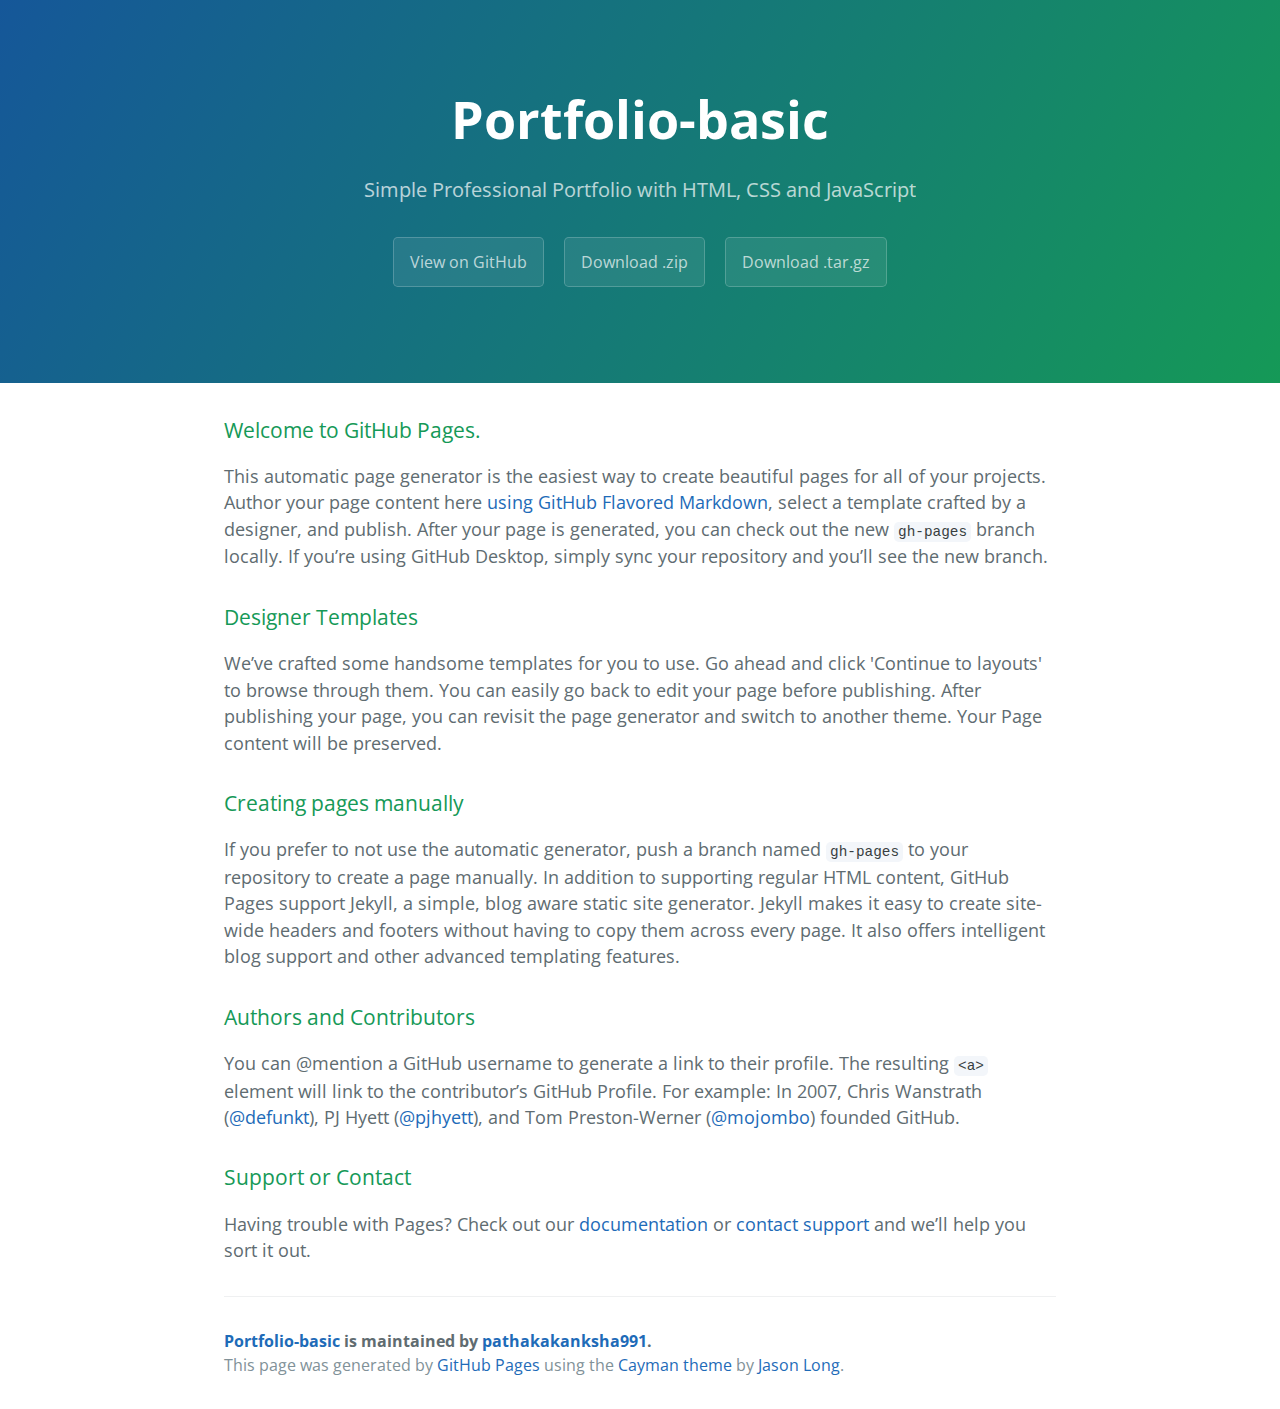
<file: index.html>
<!DOCTYPE html>
<html lang="en-us">
  <head>
    <meta charset="UTF-8">
    <title>Portfolio-basic by pathakakanksha991</title>
    <meta name="viewport" content="width=device-width, initial-scale=1">
    <link rel="stylesheet" type="text/css" href="stylesheets/normalize.css" media="screen">
    <link href='https://fonts.googleapis.com/css?family=Open+Sans:400,700' rel='stylesheet' type='text/css'>
    <link rel="stylesheet" type="text/css" href="stylesheets/stylesheet.css" media="screen">
    <link rel="stylesheet" type="text/css" href="stylesheets/github-light.css" media="screen">
  </head>
  <body>
    <section class="page-header">
      <h1 class="project-name">Portfolio-basic</h1>
      <h2 class="project-tagline">Simple Professional Portfolio with HTML, CSS and JavaScript</h2>
      <a href="https://github.com/pathakakanksha991/Portfolio-Basic" class="btn">View on GitHub</a>
      <a href="https://github.com/pathakakanksha991/Portfolio-Basic/zipball/master" class="btn">Download .zip</a>
      <a href="https://github.com/pathakakanksha991/Portfolio-Basic/tarball/master" class="btn">Download .tar.gz</a>
    </section>

    <section class="main-content">
      <h3>
<a id="welcome-to-github-pages" class="anchor" href="#welcome-to-github-pages" aria-hidden="true"><span aria-hidden="true" class="octicon octicon-link"></span></a>Welcome to GitHub Pages.</h3>
<p>This automatic page generator is the easiest way to create beautiful pages for all of your projects. Author your page content here <a href="https://guides.github.com/features/mastering-markdown/">using GitHub Flavored Markdown</a>, select a template crafted by a designer, and publish. After your page is generated, you can check out the new <code>gh-pages</code> branch locally. If you’re using GitHub Desktop, simply sync your repository and you’ll see the new branch.</p>
<h3>
<a id="designer-templates" class="anchor" href="#designer-templates" aria-hidden="true"><span aria-hidden="true" class="octicon octicon-link"></span></a>Designer Templates</h3>
<p>We’ve crafted some handsome templates for you to use. Go ahead and click 'Continue to layouts' to browse through them. You can easily go back to edit your page before publishing. After publishing your page, you can revisit the page generator and switch to another theme. Your Page content will be preserved.</p>
<h3>
<a id="creating-pages-manually" class="anchor" href="#creating-pages-manually" aria-hidden="true"><span aria-hidden="true" class="octicon octicon-link"></span></a>Creating pages manually</h3>
<p>If you prefer to not use the automatic generator, push a branch named <code>gh-pages</code> to your repository to create a page manually. In addition to supporting regular HTML content, GitHub Pages support Jekyll, a simple, blog aware static site generator. Jekyll makes it easy to create site-wide headers and footers without having to copy them across every page. It also offers intelligent blog support and other advanced templating features.</p>
<h3>
<a id="authors-and-contributors" class="anchor" href="#authors-and-contributors" aria-hidden="true"><span aria-hidden="true" class="octicon octicon-link"></span></a>Authors and Contributors</h3>
<p>You can @mention a GitHub username to generate a link to their profile. The resulting <code>&lt;a&gt;</code> element will link to the contributor’s GitHub Profile. For example: In 2007, Chris Wanstrath (<a class="user-mention" data-hovercard-type="user" data-hovercard-url="/users/defunkt/hovercard" data-octo-click="hovercard-link-click" data-octo-dimensions="link_type:self" href="https://github.com/defunkt">@defunkt</a>), PJ Hyett (<a class="user-mention" data-hovercard-type="user" data-hovercard-url="/users/pjhyett/hovercard" data-octo-click="hovercard-link-click" data-octo-dimensions="link_type:self" href="https://github.com/pjhyett">@pjhyett</a>), and Tom Preston-Werner (<a class="user-mention" data-hovercard-type="user" data-hovercard-url="/users/mojombo/hovercard" data-octo-click="hovercard-link-click" data-octo-dimensions="link_type:self" href="https://github.com/mojombo">@mojombo</a>) founded GitHub.</p>
<h3>
<a id="support-or-contact" class="anchor" href="#support-or-contact" aria-hidden="true"><span aria-hidden="true" class="octicon octicon-link"></span></a>Support or Contact</h3>
<p>Having trouble with Pages? Check out our <a href="https://help.github.com/pages">documentation</a> or <a href="https://github.com/contact">contact support</a> and we’ll help you sort it out.</p>

      <footer class="site-footer">
        <span class="site-footer-owner"><a href="https://github.com/pathakakanksha991/Portfolio-Basic">Portfolio-basic</a> is maintained by <a href="https://github.com/pathakakanksha991">pathakakanksha991</a>.</span>

        <span class="site-footer-credits">This page was generated by <a href="https://pages.github.com">GitHub Pages</a> using the <a href="https://github.com/jasonlong/cayman-theme">Cayman theme</a> by <a href="https://twitter.com/jasonlong">Jason Long</a>.</span>
      </footer>

    </section>

  
  </body>
</html>
</file>
<file: stylesheets/stylesheet.css>
* {
  box-sizing: border-box; }

body {
  padding: 0;
  margin: 0;
  font-family: "Open Sans", "Helvetica Neue", Helvetica, Arial, sans-serif;
  font-size: 16px;
  line-height: 1.5;
  color: #606c71; }

a {
  color: #1e6bb8;
  text-decoration: none; }
  a:hover {
    text-decoration: underline; }

.btn {
  display: inline-block;
  margin-bottom: 1rem;
  color: rgba(255, 255, 255, 0.7);
  background-color: rgba(255, 255, 255, 0.08);
  border-color: rgba(255, 255, 255, 0.2);
  border-style: solid;
  border-width: 1px;
  border-radius: 0.3rem;
  transition: color 0.2s, background-color 0.2s, border-color 0.2s; }
  .btn + .btn {
    margin-left: 1rem; }

.btn:hover {
  color: rgba(255, 255, 255, 0.8);
  text-decoration: none;
  background-color: rgba(255, 255, 255, 0.2);
  border-color: rgba(255, 255, 255, 0.3); }

@media screen and (min-width: 64em) {
  .btn {
    padding: 0.75rem 1rem; } }

@media screen and (min-width: 42em) and (max-width: 64em) {
  .btn {
    padding: 0.6rem 0.9rem;
    font-size: 0.9rem; } }

@media screen and (max-width: 42em) {
  .btn {
    display: block;
    width: 100%;
    padding: 0.75rem;
    font-size: 0.9rem; }
    .btn + .btn {
      margin-top: 1rem;
      margin-left: 0; } }

.page-header {
  color: #fff;
  text-align: center;
  background-color: #159957;
  background-image: linear-gradient(120deg, #155799, #159957); }

@media screen and (min-width: 64em) {
  .page-header {
    padding: 5rem 6rem; } }

@media screen and (min-width: 42em) and (max-width: 64em) {
  .page-header {
    padding: 3rem 4rem; } }

@media screen and (max-width: 42em) {
  .page-header {
    padding: 2rem 1rem; } }

.project-name {
  margin-top: 0;
  margin-bottom: 0.1rem; }

@media screen and (min-width: 64em) {
  .project-name {
    font-size: 3.25rem; } }

@media screen and (min-width: 42em) and (max-width: 64em) {
  .project-name {
    font-size: 2.25rem; } }

@media screen and (max-width: 42em) {
  .project-name {
    font-size: 1.75rem; } }

.project-tagline {
  margin-bottom: 2rem;
  font-weight: normal;
  opacity: 0.7; }

@media screen and (min-width: 64em) {
  .project-tagline {
    font-size: 1.25rem; } }

@media screen and (min-width: 42em) and (max-width: 64em) {
  .project-tagline {
    font-size: 1.15rem; } }

@media screen and (max-width: 42em) {
  .project-tagline {
    font-size: 1rem; } }

.main-content :first-child {
  margin-top: 0; }
.main-content img {
  max-width: 100%; }
.main-content h1, .main-content h2, .main-content h3, .main-content h4, .main-content h5, .main-content h6 {
  margin-top: 2rem;
  margin-bottom: 1rem;
  font-weight: normal;
  color: #159957; }
.main-content p {
  margin-bottom: 1em; }
.main-content code {
  padding: 2px 4px;
  font-family: Consolas, "Liberation Mono", Menlo, Courier, monospace;
  font-size: 0.9rem;
  color: #383e41;
  background-color: #f3f6fa;
  border-radius: 0.3rem; }
.main-content pre {
  padding: 0.8rem;
  margin-top: 0;
  margin-bottom: 1rem;
  font: 1rem Consolas, "Liberation Mono", Menlo, Courier, monospace;
  color: #567482;
  word-wrap: normal;
  background-color: #f3f6fa;
  border: solid 1px #dce6f0;
  border-radius: 0.3rem; }
  .main-content pre > code {
    padding: 0;
    margin: 0;
    font-size: 0.9rem;
    color: #567482;
    word-break: normal;
    white-space: pre;
    background: transparent;
    border: 0; }
.main-content .highlight {
  margin-bottom: 1rem; }
  .main-content .highlight pre {
    margin-bottom: 0;
    word-break: normal; }
.main-content .highlight pre, .main-content pre {
  padding: 0.8rem;
  overflow: auto;
  font-size: 0.9rem;
  line-height: 1.45;
  border-radius: 0.3rem; }
.main-content pre code, .main-content pre tt {
  display: inline;
  max-width: initial;
  padding: 0;
  margin: 0;
  overflow: initial;
  line-height: inherit;
  word-wrap: normal;
  background-color: transparent;
  border: 0; }
  .main-content pre code:before, .main-content pre code:after, .main-content pre tt:before, .main-content pre tt:after {
    content: normal; }
.main-content ul, .main-content ol {
  margin-top: 0; }
.main-content blockquote {
  padding: 0 1rem;
  margin-left: 0;
  color: #819198;
  border-left: 0.3rem solid #dce6f0; }
  .main-content blockquote > :first-child {
    margin-top: 0; }
  .main-content blockquote > :last-child {
    margin-bottom: 0; }
.main-content table {
  display: block;
  width: 100%;
  overflow: auto;
  word-break: normal;
  word-break: keep-all; }
  .main-content table th {
    font-weight: bold; }
  .main-content table th, .main-content table td {
    padding: 0.5rem 1rem;
    border: 1px solid #e9ebec; }
.main-content dl {
  padding: 0; }
  .main-content dl dt {
    padding: 0;
    margin-top: 1rem;
    font-size: 1rem;
    font-weight: bold; }
  .main-content dl dd {
    padding: 0;
    margin-bottom: 1rem; }
.main-content hr {
  height: 2px;
  padding: 0;
  margin: 1rem 0;
  background-color: #eff0f1;
  border: 0; }

@media screen and (min-width: 64em) {
  .main-content {
    max-width: 64rem;
    padding: 2rem 6rem;
    margin: 0 auto;
    font-size: 1.1rem; } }

@media screen and (min-width: 42em) and (max-width: 64em) {
  .main-content {
    padding: 2rem 4rem;
    font-size: 1.1rem; } }

@media screen and (max-width: 42em) {
  .main-content {
    padding: 2rem 1rem;
    font-size: 1rem; } }

.site-footer {
  padding-top: 2rem;
  margin-top: 2rem;
  border-top: solid 1px #eff0f1; }

.site-footer-owner {
  display: block;
  font-weight: bold; }

.site-footer-credits {
  color: #819198; }

@media screen and (min-width: 64em) {
  .site-footer {
    font-size: 1rem; } }

@media screen and (min-width: 42em) and (max-width: 64em) {
  .site-footer {
    font-size: 1rem; } }

@media screen and (max-width: 42em) {
  .site-footer {
    font-size: 0.9rem; } }
</file>
<file: stylesheets/github-light.css>
/*!
 * GitHub Light v0.4.1
 * Copyright (c) 2012 - 2017 GitHub, Inc.
 * Licensed under MIT (https://github.com/primer/github-syntax-theme-generator/blob/master/LICENSE)
 */

.pl-c /* comment, punctuation.definition.comment, string.comment */ {
  color: #6a737d;
}

.pl-c1 /* constant, entity.name.constant, variable.other.constant, variable.language, support, meta.property-name, support.constant, support.variable, meta.module-reference, markup.raw, meta.diff.header, meta.output */,
.pl-s .pl-v /* string variable */ {
  color: #005cc5;
}

.pl-e /* entity */,
.pl-en /* entity.name */ {
  color: #6f42c1;
}

.pl-smi /* variable.parameter.function, storage.modifier.package, storage.modifier.import, storage.type.java, variable.other */,
.pl-s .pl-s1 /* string source */ {
  color: #24292e;
}

.pl-ent /* entity.name.tag, markup.quote */ {
  color: #22863a;
}

.pl-k /* keyword, storage, storage.type */ {
  color: #d73a49;
}

.pl-s /* string */,
.pl-pds /* punctuation.definition.string, source.regexp, string.regexp.character-class */,
.pl-s .pl-pse .pl-s1 /* string punctuation.section.embedded source */,
.pl-sr /* string.regexp */,
.pl-sr .pl-cce /* string.regexp constant.character.escape */,
.pl-sr .pl-sre /* string.regexp source.ruby.embedded */,
.pl-sr .pl-sra /* string.regexp string.regexp.arbitrary-repitition */ {
  color: #032f62;
}

.pl-v /* variable */,
.pl-smw /* sublimelinter.mark.warning */ {
  color: #e36209;
}

.pl-bu /* invalid.broken, invalid.deprecated, invalid.unimplemented, message.error, brackethighlighter.unmatched, sublimelinter.mark.error */ {
  color: #b31d28;
}

.pl-ii /* invalid.illegal */ {
  color: #fafbfc;
  background-color: #b31d28;
}

.pl-c2 /* carriage-return */ {
  color: #fafbfc;
  background-color: #d73a49;
}

.pl-c2::before /* carriage-return */ {
  content: "^M";
}

.pl-sr .pl-cce /* string.regexp constant.character.escape */ {
  font-weight: bold;
  color: #22863a;
}

.pl-ml /* markup.list */ {
  color: #735c0f;
}

.pl-mh /* markup.heading */,
.pl-mh .pl-en /* markup.heading entity.name */,
.pl-ms /* meta.separator */ {
  font-weight: bold;
  color: #005cc5;
}

.pl-mi /* markup.italic */ {
  font-style: italic;
  color: #24292e;
}

.pl-mb /* markup.bold */ {
  font-weight: bold;
  color: #24292e;
}

.pl-md /* markup.deleted, meta.diff.header.from-file, punctuation.definition.deleted */ {
  color: #b31d28;
  background-color: #ffeef0;
}

.pl-mi1 /* markup.inserted, meta.diff.header.to-file, punctuation.definition.inserted */ {
  color: #22863a;
  background-color: #f0fff4;
}

.pl-mc /* markup.changed, punctuation.definition.changed */ {
  color: #e36209;
  background-color: #ffebda;
}

.pl-mi2 /* markup.ignored, markup.untracked */ {
  color: #f6f8fa;
  background-color: #005cc5;
}

.pl-mdr /* meta.diff.range */ {
  font-weight: bold;
  color: #6f42c1;
}

.pl-ba /* brackethighlighter.tag, brackethighlighter.curly, brackethighlighter.round, brackethighlighter.square, brackethighlighter.angle, brackethighlighter.quote */ {
  color: #586069;
}

.pl-sg /* sublimelinter.gutter-mark */ {
  color: #959da5;
}

.pl-corl /* constant.other.reference.link, string.other.link */ {
  text-decoration: underline;
  color: #032f62;
}
</file>
